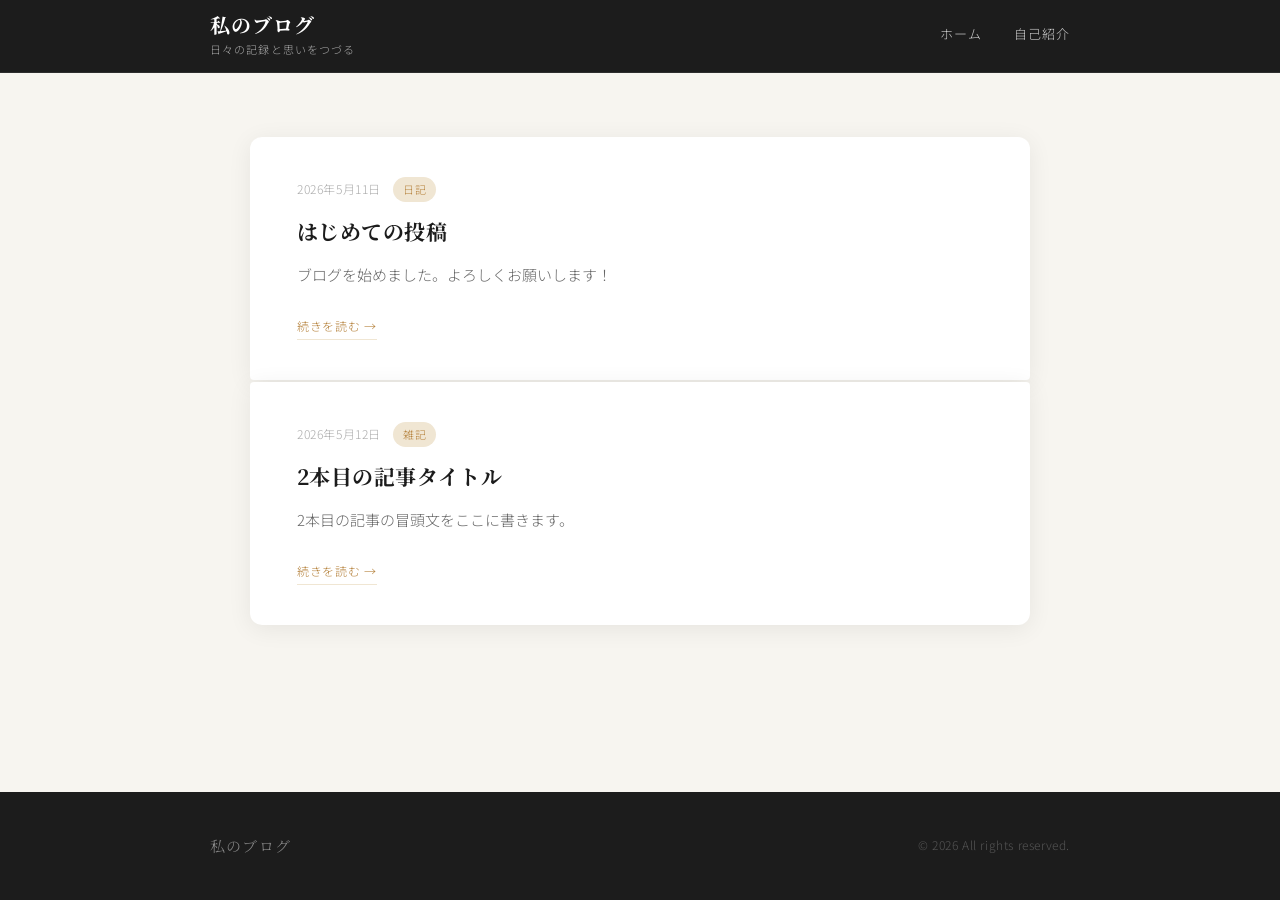
<file: index.html>
<!DOCTYPE html>
<html lang="ja">
<head>
  <meta charset="UTF-8">
  <meta name="viewport" content="width=device-width, initial-scale=1.0">
  <title>私のブログ</title>
  <link rel="preconnect" href="https://fonts.googleapis.com">
  <link rel="preconnect" href="https://fonts.gstatic.com" crossorigin>
  <link href="https://fonts.googleapis.com/css2?family=Noto+Serif+JP:wght@400;700&family=Noto+Sans+JP:wght@300;400&display=swap" rel="stylesheet">
  <link rel="stylesheet" href="style.css">
</head>
<body>

  <header>
    <div class="header-inner">
      <div class="logo">
        <h1>私のブログ</h1>
        <span class="tagline">日々の記録と思いをつづる</span>
      </div>
      <nav>
        <a href="index.html">ホーム</a>
        <a href="about.html">自己紹介</a>
      </nav>
    </div>
  </header>

  <main>
    <section class="posts">
      <article>
        <div class="article-meta">
          <time class="date">2026年5月11日</time>
          <span class="category">日記</span>
        </div>
        <h2><a href="post1.html">はじめての投稿</a></h2>
        <p>ブログを始めました。よろしくお願いします！</p>
        <a href="post1.html" class="read-more">続きを読む →</a>
      </article>

      <article>
        <div class="article-meta">
          <time class="date">2026年5月12日</time>
          <span class="category">雑記</span>
        </div>
        <h2><a href="post2.html">2本目の記事タイトル</a></h2>
        <p>2本目の記事の冒頭文をここに書きます。</p>
        <a href="post2.html" class="read-more">続きを読む →</a>
      </article>
    </section>
  </main>

  <footer>
    <div class="footer-inner">
      <p class="footer-brand">私のブログ</p>
      <p class="footer-copy">&copy; 2026 All rights reserved.</p>
    </div>
  </footer>

</body>
</html>
</file>
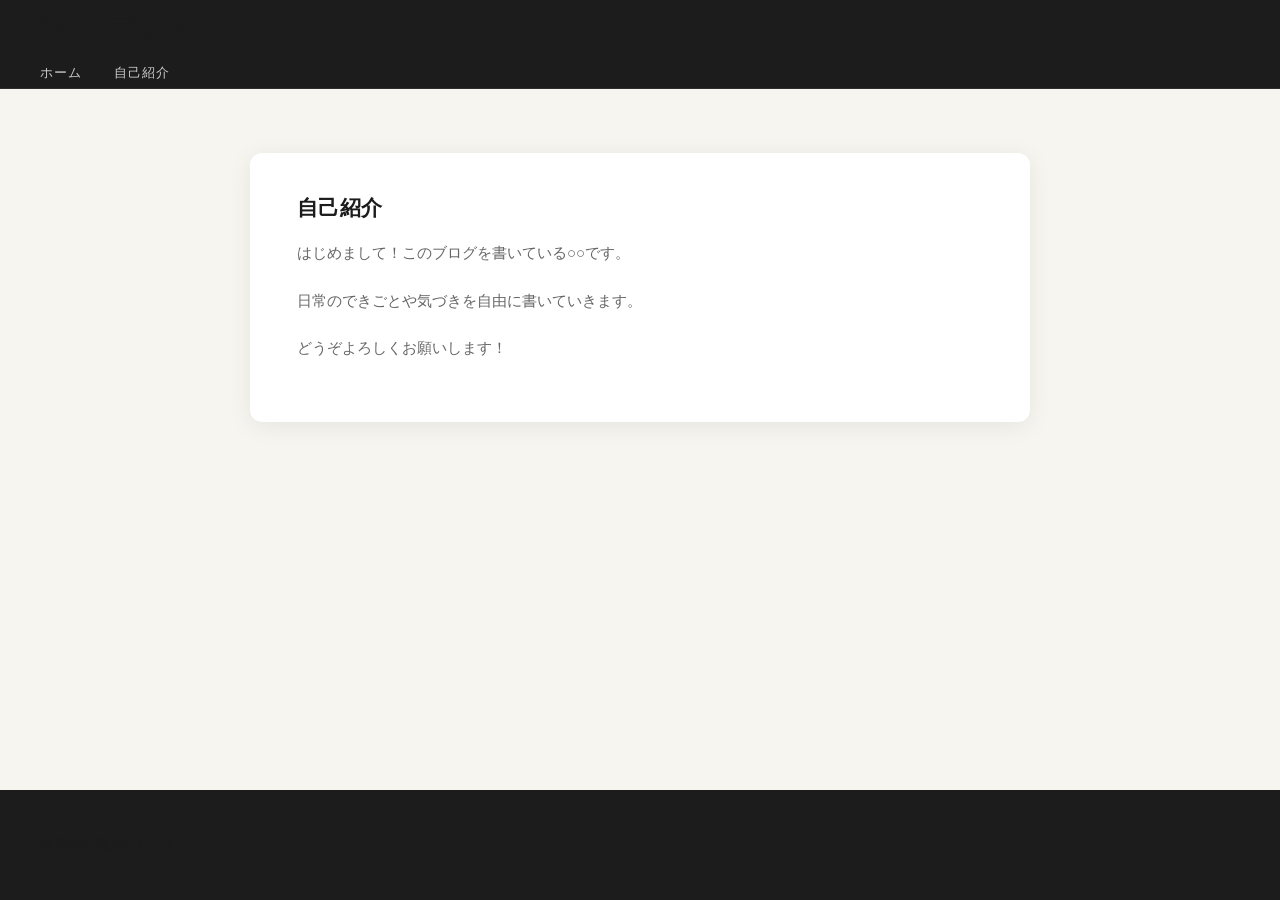
<file: about.html>
<!DOCTYPE html>
<html lang="ja">
<head>
  <meta charset="UTF-8">
  <meta name="viewport" content="width=device-width, initial-scale=1.0">
  <title>自己紹介 | 私のブログ</title>
  <link rel="stylesheet" href="style.css">
</head>
<body>

  <header>
    <h1>私のブログ</h1>
    <nav>
      <a href="index.html">ホーム</a>
      <a href="about.html">自己紹介</a>
    </nav>
  </header>

  <main>
    <article>
      <h2>自己紹介</h2>
      <p>はじめまして！このブログを書いている○○です。</p>
      <p>日常のできごとや気づきを自由に書いていきます。</p>
      <p>どうぞよろしくお願いします！</p>
    </article>
  </main>

  <footer>
    <p>&copy; 2026 私のブログ</p>
  </footer>

</body>
</html>
</file>
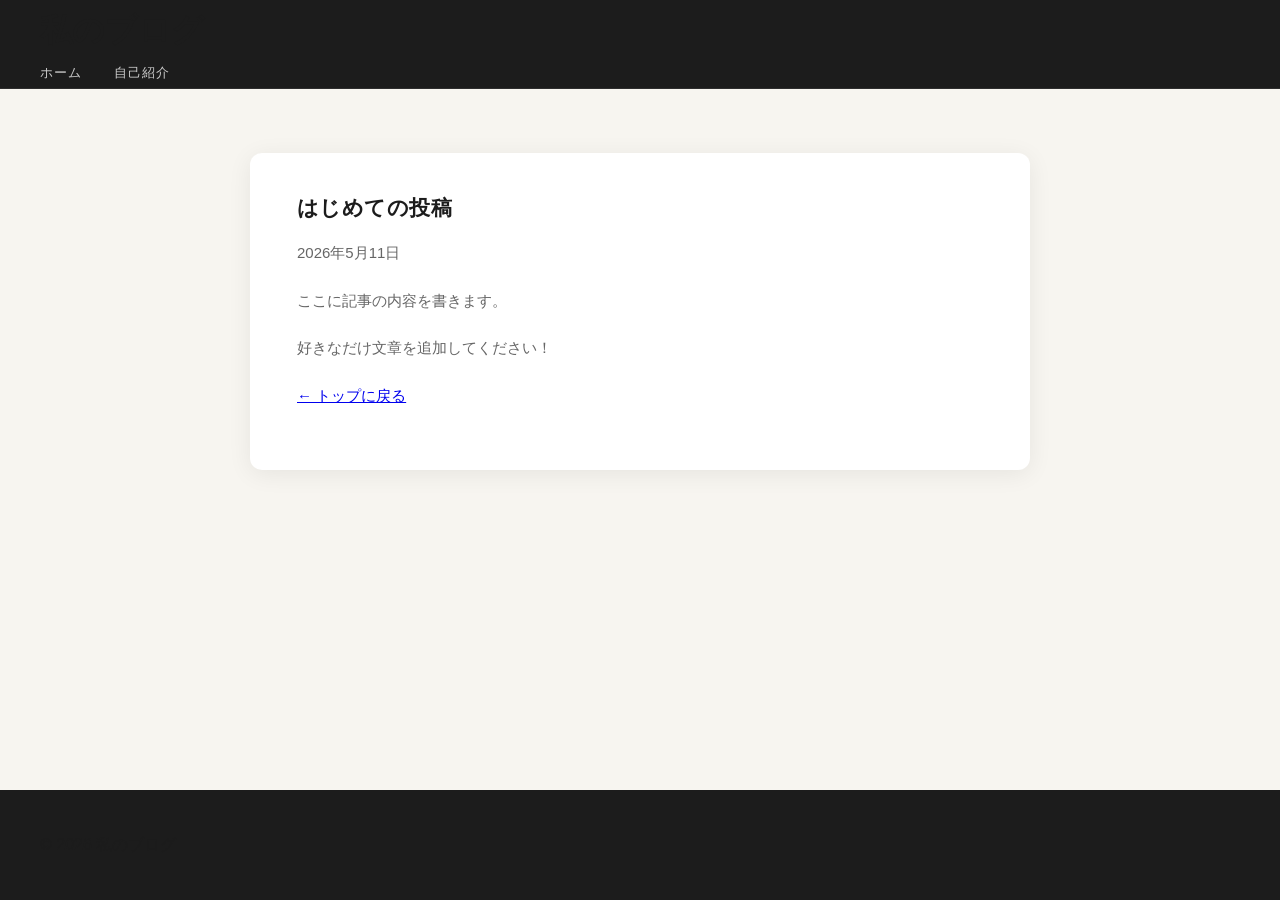
<file: post1.html>
<!DOCTYPE html>
<html lang="ja">
<head>
  <meta charset="UTF-8">
  <meta name="viewport" content="width=device-width, initial-scale=1.0">
  <title>はじめての投稿 | 私のブログ</title>
  <link rel="stylesheet" href="style.css">
</head>
<body>

  <header>
    <h1>私のブログ</h1>
    <nav>
      <a href="index.html">ホーム</a>
      <a href="about.html">自己紹介</a>
    </nav>
  </header>

  <main>
    <article>
      <h2>はじめての投稿</h2>
      <p class="date">2026年5月11日</p>
      <p>ここに記事の内容を書きます。</p>
      <p>好きなだけ文章を追加してください！</p>
      <p><a href="index.html">← トップに戻る</a></p>
    </article>
  </main>

  <footer>
    <p>&copy; 2026 私のブログ</p>
  </footer>

</body>
</html>
</file>
<file: style.css>
/* リセット & ベース */
*, *::before, *::after {
  margin: 0;
  padding: 0;
  box-sizing: border-box;
}

:root {
  --bg: #f7f5f0;
  --surface: #ffffff;
  --text-primary: #1c1c1c;
  --text-secondary: #666;
  --text-muted: #aaa;
  --accent: #b5813b;
  --accent-light: #f0e6d3;
  --border: #e8e3db;
  --shadow: 0 4px 24px rgba(0, 0, 0, 0.07);
  --shadow-hover: 0 8px 40px rgba(0, 0, 0, 0.13);
  --serif: "Noto Serif JP", "游明朝", "YuMincho", serif;
  --sans: "Noto Sans JP", "Hiragino Kaku Gothic Pro", sans-serif;
  --transition: 0.25s ease;
}

html {
  scroll-behavior: smooth;
}

body {
  font-family: var(--sans);
  background-color: var(--bg);
  color: var(--text-primary);
  line-height: 1.9;
  font-weight: 300;
  min-height: 100vh;
  display: flex;
  flex-direction: column;
}

/* ─── ヘッダー ─── */
header {
  background-color: var(--text-primary);
  padding: 0 40px;
  position: sticky;
  top: 0;
  z-index: 100;
  border-bottom: 1px solid #2e2e2e;
}

.header-inner {
  max-width: 860px;
  margin: 0 auto;
  display: flex;
  justify-content: space-between;
  align-items: center;
  height: 72px;
}

.logo h1 {
  font-family: var(--serif);
  font-size: 20px;
  font-weight: 700;
  color: #fff;
  letter-spacing: 0.05em;
  line-height: 1.2;
}

.tagline {
  display: block;
  font-size: 11px;
  color: var(--text-muted);
  letter-spacing: 0.1em;
  margin-top: 2px;
}

header nav {
  display: flex;
  gap: 32px;
}

header nav a {
  color: #ccc;
  text-decoration: none;
  font-size: 13px;
  letter-spacing: 0.08em;
  padding-bottom: 2px;
  border-bottom: 1px solid transparent;
  transition: color var(--transition), border-color var(--transition);
}

header nav a:hover {
  color: #fff;
  border-bottom-color: var(--accent);
}

/* ─── メインコンテンツ ─── */
main {
  flex: 1;
  max-width: 860px;
  width: 100%;
  margin: 0 auto;
  padding: 64px 40px 80px;
}

.posts {
  display: flex;
  flex-direction: column;
  gap: 2px;
}

/* ─── 記事カード ─── */
article {
  background: var(--surface);
  padding: 40px 44px;
  position: relative;
  border-left: 3px solid transparent;
  transition: border-color var(--transition), box-shadow var(--transition), transform var(--transition);
  box-shadow: var(--shadow);
}

article:first-child {
  border-radius: 12px 12px 4px 4px;
}

article:last-child {
  border-radius: 4px 4px 12px 12px;
}

article:only-child {
  border-radius: 12px;
}

article:hover {
  border-left-color: var(--accent);
  box-shadow: var(--shadow-hover);
  transform: translateX(4px);
}

.article-meta {
  display: flex;
  align-items: center;
  gap: 12px;
  margin-bottom: 14px;
}

time.date {
  font-size: 12px;
  color: var(--text-muted);
  letter-spacing: 0.05em;
}

.category {
  font-size: 11px;
  color: var(--accent);
  background: var(--accent-light);
  padding: 2px 10px;
  border-radius: 20px;
  letter-spacing: 0.06em;
}

article h2 {
  font-family: var(--serif);
  font-size: 21px;
  font-weight: 700;
  margin-bottom: 14px;
  line-height: 1.5;
  letter-spacing: 0.02em;
}

article h2 a {
  color: var(--text-primary);
  text-decoration: none;
  transition: color var(--transition);
}

article h2 a:hover {
  color: var(--accent);
}

article > p {
  font-size: 15px;
  color: var(--text-secondary);
  line-height: 1.85;
  margin-bottom: 20px;
}

.read-more {
  display: inline-flex;
  align-items: center;
  font-size: 12px;
  color: var(--accent);
  text-decoration: none;
  letter-spacing: 0.06em;
  border-bottom: 1px solid var(--accent-light);
  padding-bottom: 1px;
  transition: border-color var(--transition), color var(--transition);
}

.read-more:hover {
  border-bottom-color: var(--accent);
  color: #8a6028;
}

/* ─── フッター ─── */
footer {
  background-color: var(--text-primary);
  padding: 40px;
  margin-top: auto;
}

.footer-inner {
  max-width: 860px;
  margin: 0 auto;
  display: flex;
  justify-content: space-between;
  align-items: center;
}

.footer-brand {
  font-family: var(--serif);
  font-size: 15px;
  color: #888;
  letter-spacing: 0.08em;
}

.footer-copy {
  font-size: 12px;
  color: #555;
  letter-spacing: 0.05em;
}

/* ─── レスポンシブ ─── */
@media (max-width: 600px) {
  header {
    padding: 0 20px;
  }

  .header-inner {
    height: 60px;
  }

  .tagline {
    display: none;
  }

  main {
    padding: 40px 20px 60px;
  }

  article {
    padding: 28px 24px;
  }

  .footer-inner {
    flex-direction: column;
    gap: 8px;
    text-align: center;
  }
}
</file>
